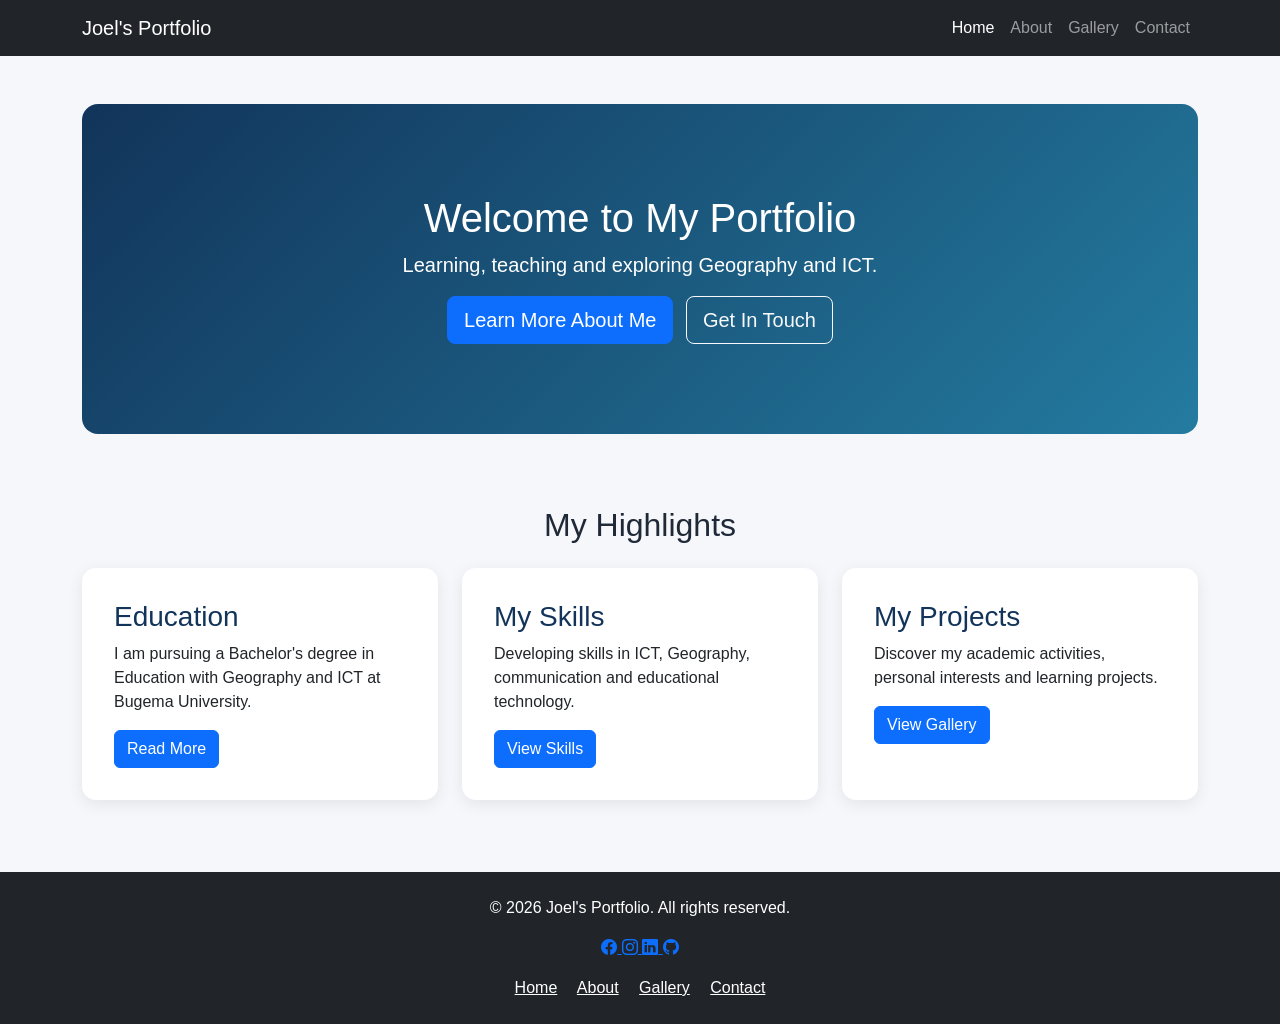
<file: joel's portfolio/index.html>
<!DOCTYPE html>
<html lang="en">
<head>
  <meta charset="UTF-8">
  <meta name="viewport" content="width=device-width, initial-scale=1.0">

  <title>Joel | Personal Portfolio</title>

  <!-- Bootstrap CSS -->
  <link
    href="https://cdn.jsdelivr.net/npm/bootstrap@5.3.3/dist/css/bootstrap.min.css"
    rel="stylesheet">

  <!-- Bootstrap Icons -->
  <link
    rel="stylesheet"
    href="https://cdn.jsdelivr.net/npm/bootstrap-icons@1.11.3/font/bootstrap-icons.min.css">

  <!-- Custom CSS -->
  <link rel="stylesheet" href="style.css">
</head>

<body>

  <!-- Navigation Bar -->
  <nav class="navbar navbar-expand-lg navbar-dark bg-dark sticky-top">
    <div class="container">

      <a class="navbar-brand" href="index.html">
        Joel's Portfolio
      </a>

      <button class="navbar-toggler" type="button"
        data-bs-toggle="collapse"
        data-bs-target="#mainNav"
        aria-controls="mainNav"
        aria-expanded="false"
        aria-label="Toggle navigation">

        <span class="navbar-toggler-icon"></span>
      </button>

      <div class="collapse navbar-collapse" id="mainNav">
        <ul class="navbar-nav ms-auto">

          <li class="nav-item">
            <a class="nav-link active" href="index.html">Home</a>
          </li>

          <li class="nav-item">
            <a class="nav-link" href="about.html">About</a>
          </li>

          <li class="nav-item">
            <a class="nav-link" href="gallery.html">Gallery</a>
          </li>

          <li class="nav-item">
            <a class="nav-link" href="contact.html">Contact</a>
          </li>

        </ul>
      </div>
    </div>
  </nav>

  <!-- Hero Section -->
  <main>
    <section class="container py-5">
      <div class="hero rounded-4 p-5 text-center">

        <h1>Welcome to My Portfolio</h1>

        <p class="lead">
          Learning, teaching and exploring Geography and ICT.
        </p>

        <a href="about.html" class="btn btn-primary btn-lg">
          Learn More About Me
        </a>

        <a href="contact.html" class="btn btn-outline-light btn-lg ms-2">
          Get In Touch
        </a>

      </div>
    </section>

    <!-- Highlights Section -->
    <section class="container py-4">
      <h2 class="text-center mb-4">My Highlights</h2>

      <div class="row g-4">

        <div class="col-md-4">
          <div class="card h-100 p-3">
            <div class="card-body">
              <h3 class="card-title">Education</h3>
              <p class="card-text">
                I am pursuing a Bachelor's degree in Education
                with Geography and ICT at Bugema University.
              </p>
              <a href="about.html" class="btn btn-primary">
                Read More
              </a>
            </div>
          </div>
        </div>

        <div class="col-md-4">
          <div class="card h-100 p-3">
            <div class="card-body">
              <h3 class="card-title">My Skills</h3>
              <p class="card-text">
                Developing skills in ICT, Geography, communication
                and educational technology.
              </p>
              <a href="about.html" class="btn btn-primary">
                View Skills
              </a>
            </div>
          </div>
        </div>

        <div class="col-md-4">
          <div class="card h-100 p-3">
            <div class="card-body">
              <h3 class="card-title">My Projects</h3>
              <p class="card-text">
                Discover my academic activities, personal interests
                and learning projects.
              </p>
              <a href="gallery.html" class="btn btn-primary">
                View Gallery
              </a>
            </div>
          </div>
        </div>

      </div>
    </section>
  </main>

  <!-- Footer and Social Media Icons -->
  <footer class="bg-dark text-white text-center p-4 mt-5">

    <p>
      &copy; 2026 Joel's Portfolio. All rights reserved.
    </p>

    <div class="social-icons mb-3">

      <a href="https://facebook.com/"
        target="_blank" rel="noopener noreferrer"
        aria-label="Facebook">
        <i class="bi bi-facebook"></i>
      </a>

      <a href="https://instagram.com/"
        target="_blank" rel="noopener noreferrer"
        aria-label="Instagram">
        <i class="bi bi-instagram"></i>
      </a>

      <a href="https://linkedin.com/"
        target="_blank" rel="noopener noreferrer"
        aria-label="LinkedIn">
        <i class="bi bi-linkedin"></i>
      </a>

      <a href="https://github.com/"
        target="_blank" rel="noopener noreferrer"
        aria-label="GitHub">
        <i class="bi bi-github"></i>
      </a>

    </div>

    <p class="mb-0">
      <a href="index.html" class="text-white me-3">Home</a>
      <a href="about.html" class="text-white me-3">About</a>
      <a href="gallery.html" class="text-white me-3">Gallery</a>
      <a href="contact.html" class="text-white">Contact</a>
    </p>

  </footer>

  <!-- Bootstrap JavaScript -->
  <script
    src="https://cdn.jsdelivr.net/npm/bootstrap@5.3.3/dist/js/bootstrap.bundle.min.js">
  </script>

</body>
</html>
</file>
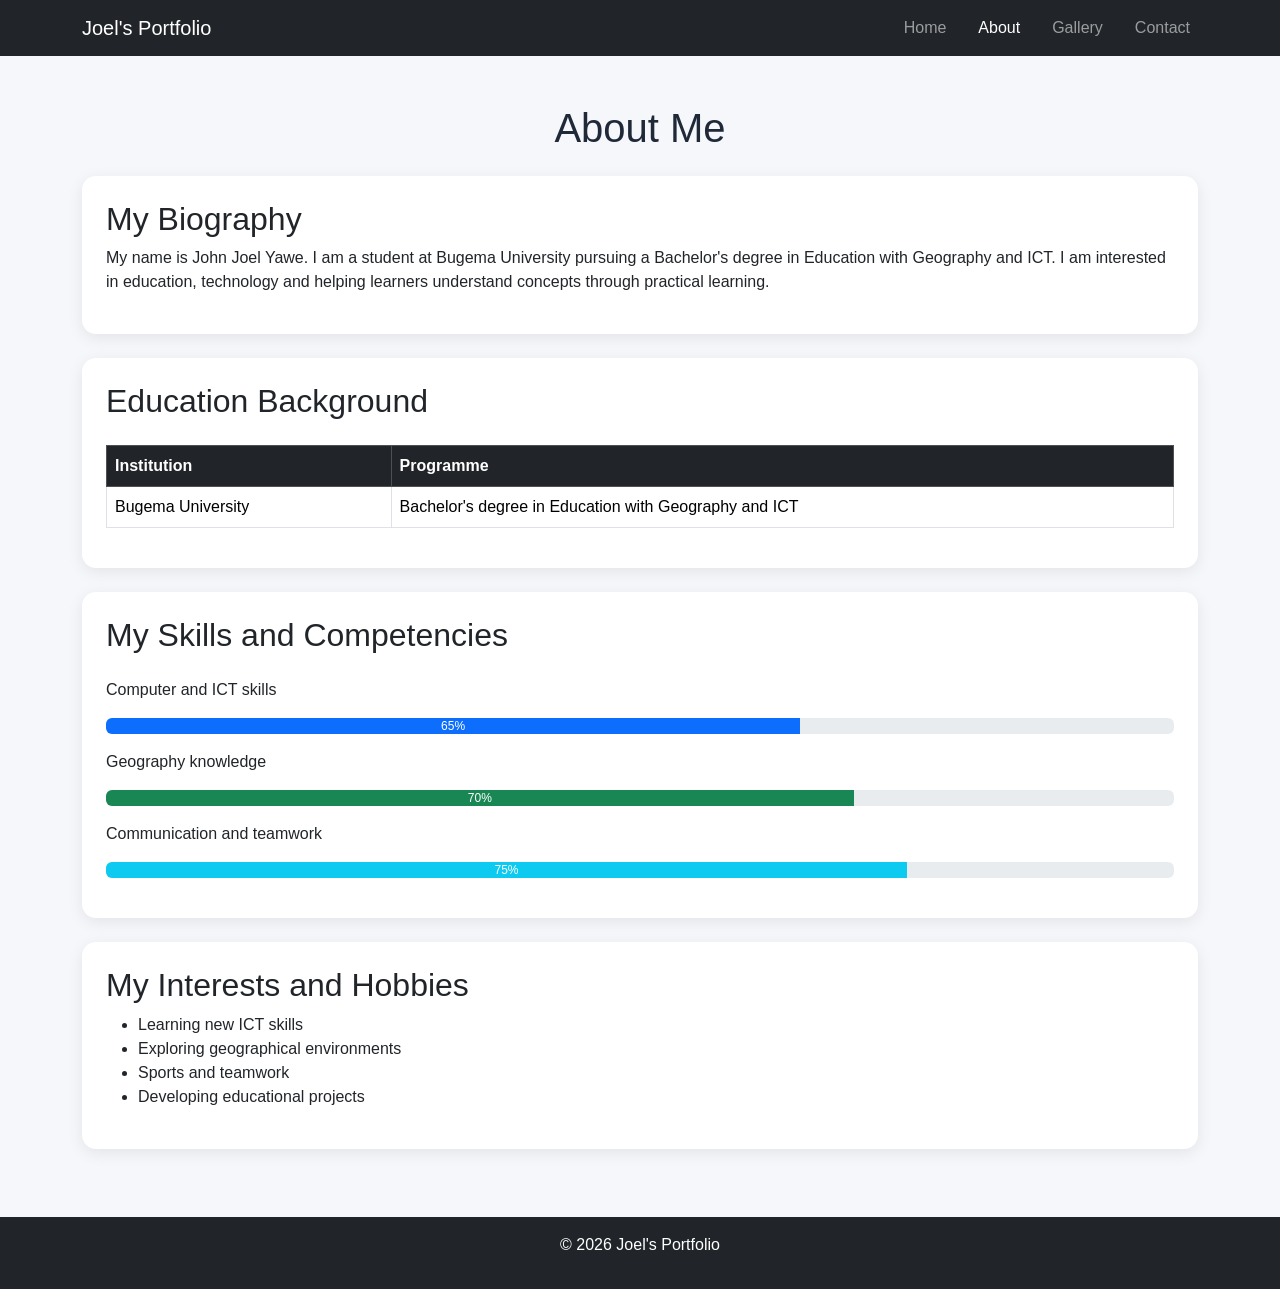
<file: joel's portfolio/about.html>
<!DOCTYPE html>
<html lang="en">
<head>
  <meta charset="UTF-8">
  <meta name="viewport" content="width=device-width, initial-scale=1.0">
  <title>About Me | Joel's Portfolio</title>
  <link href="https://cdn.jsdelivr.net/npm/bootstrap@5.3.3/dist/css/bootstrap.min.css"
        rel="stylesheet">
  <link rel="stylesheet" href="style.css">
</head>
<body>

<nav class="navbar navbar-expand-lg navbar-dark bg-dark sticky-top">
  <div class="container">
    <a class="navbar-brand" href="index.html">Joel's Portfolio</a>
    <div class="navbar-nav ms-auto flex-row gap-3">
      <a class="nav-link" href="index.html">Home</a>
      <a class="nav-link active" href="about.html">About</a>
      <a class="nav-link" href="gallery.html">Gallery</a>
      <a class="nav-link" href="contact.html">Contact</a>
    </div>
  </div>
</nav>

<main class="container py-5">
  <h1 class="text-center mb-4">About Me</h1>

  <section class="card p-4 mb-4">
    <h2>My Biography</h2>
    <p>
      My name is John Joel Yawe. I am a student at Bugema University
      pursuing a Bachelor's degree in Education with Geography and ICT.
      I am interested in education, technology and helping learners
      understand concepts through practical learning.
    </p>
  </section>

  <section class="card p-4 mb-4">
    <h2>Education Background</h2>
    <div class="table-responsive">
      <table class="table table-bordered mt-3">
        <thead class="table-dark">
          <tr>
            <th>Institution</th>
            <th>Programme</th>
          </tr>
        </thead>
        <tbody>
          <tr>
            <td>Bugema University</td>
            <td>Bachelor's degree in Education with Geography and ICT</td>
          </tr>
        </tbody>
      </table>
    </div>
  </section>

  <section class="card p-4 mb-4">
    <h2>My Skills and Competencies</h2>

    <p class="mt-3">Computer and ICT skills</p>
    <div class="progress mb-3">
      <div class="progress-bar" style="width: 65%">65%</div>
    </div>

    <p>Geography knowledge</p>
    <div class="progress mb-3">
      <div class="progress-bar bg-success" style="width: 70%">70%</div>
    </div>

    <p>Communication and teamwork</p>
    <div class="progress mb-3">
      <div class="progress-bar bg-info" style="width: 75%">75%</div>
    </div>
 
  </section>

  <section class="card p-4">
    <h2>My Interests and Hobbies</h2>
    <ul>
      <li>Learning new ICT skills</li>
      <li>Exploring geographical environments</li>
      <li>Sports and teamwork</li>
      <li>Developing educational projects</li>
    </ul>
  </section>
</main>

<footer class="bg-dark text-white text-center p-3">
  <p>&copy; 2026 Joel's Portfolio</p>
</footer>

<script src="https://cdn.jsdelivr.net/npm/bootstrap@5.3.3/dist/js/bootstrap.bundle.min.js"></script>
</body>
</html>
</file>
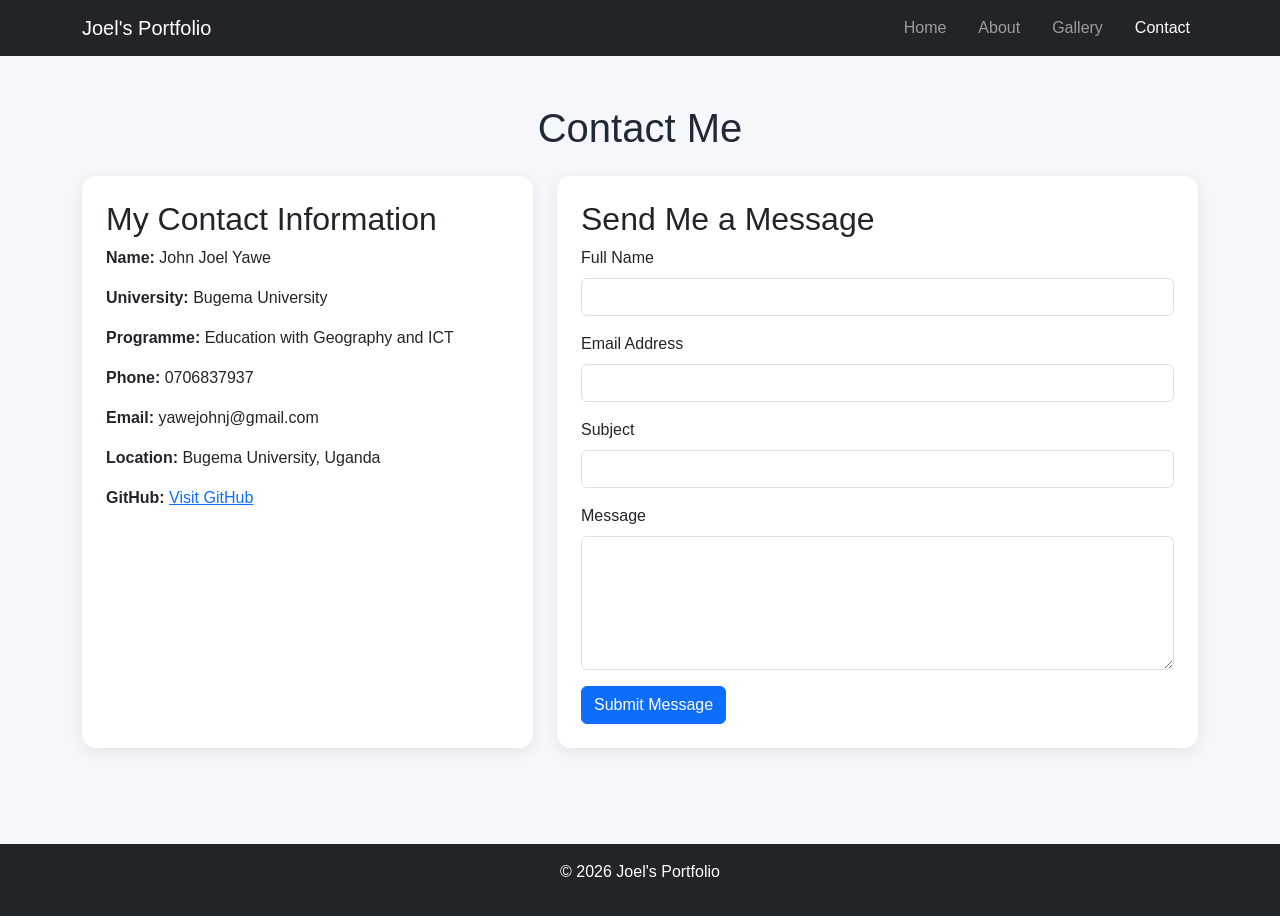
<file: joel's portfolio/contact.html>
<!DOCTYPE html>
<html lang="en">
<head>
  <meta charset="UTF-8">
  <meta name="viewport" content="width=device-width, initial-scale=1.0">
  <title>Contact | Joel's Portfolio</title>
  <link href="https://cdn.jsdelivr.net/npm/bootstrap@5.3.3/dist/css/bootstrap.min.css"
        rel="stylesheet">
  <link rel="stylesheet" href="style.css">
</head>
<body>

<nav class="navbar navbar-expand-lg navbar-dark bg-dark">
  <div class="container">
    <a class="navbar-brand" href="index.html">Joel's Portfolio</a>
    <div class="navbar-nav ms-auto flex-row gap-3">
      <a class="nav-link" href="index.html">Home</a>
      <a class="nav-link" href="about.html">About</a>
      <a class="nav-link" href="gallery.html">Gallery</a>
      <a class="nav-link active" href="contact.html">Contact</a>
    </div>
  </div>
</nav>

<main class="container py-5">
  <h1 class="text-center mb-4">Contact Me</h1>

  <div class="row g-4">
    <section class="col-md-5">
      <div class="card p-4 h-100">
        <h2>My Contact Information</h2>
        <p><strong>Name:</strong> John Joel Yawe</p>
        <p><strong>University:</strong> Bugema University</p>
        <p><strong>Programme:</strong> Education with Geography and ICT</p>
        <p><strong>Phone:</strong> 0706837937</p>
        <p><strong>Email:</strong> yawejohnj@gmail.com</p>
        <p><strong>Location:</strong> Bugema University, Uganda</p>

        <p class="mb-0">
          <strong>GitHub:</strong>
          <a href="https://github.com/" target="_blank"
             rel="noopener noreferrer">Visit GitHub</a>
        </p>
      </div>
    </section>

    <section class="col-md-7">
      <div class="card p-4">
        <h2>Send Me a Message</h2>

        <form action="#" method="post"
              onsubmit="alert('This is a demonstration form. Connect a form service to receive messages.'); return false;">

          <div class="mb-3">
            <label for="name" class="form-label">Full Name</label>
            <input type="text" class="form-control"
                   id="name" name="name" required>
          </div>

          <div class="mb-3">
            <label for="email" class="form-label">Email Address</label>
            <input type="email" class="form-control"
                   id="email" name="email" required>
          </div>

          <div class="mb-3">
            <label for="subject" class="form-label">Subject</label>
            <input type="text" class="form-control"
                   id="subject" name="subject" required>
          </div>

          <div class="mb-3">
            <label for="message" class="form-label">Message</label>
            <textarea class="form-control" id="message"
                      name="message" rows="5" required></textarea>
          </div>

          <button type="submit" class="btn btn-primary">
            Submit Message
          </button>
        </form>
      </div>
    </section>
  </div>
</main>

<footer class="bg-dark text-white text-center p-3 mt-5">
  <p>&copy; 2026 Joel's Portfolio</p>
</footer>

</body>
</html>
</file>
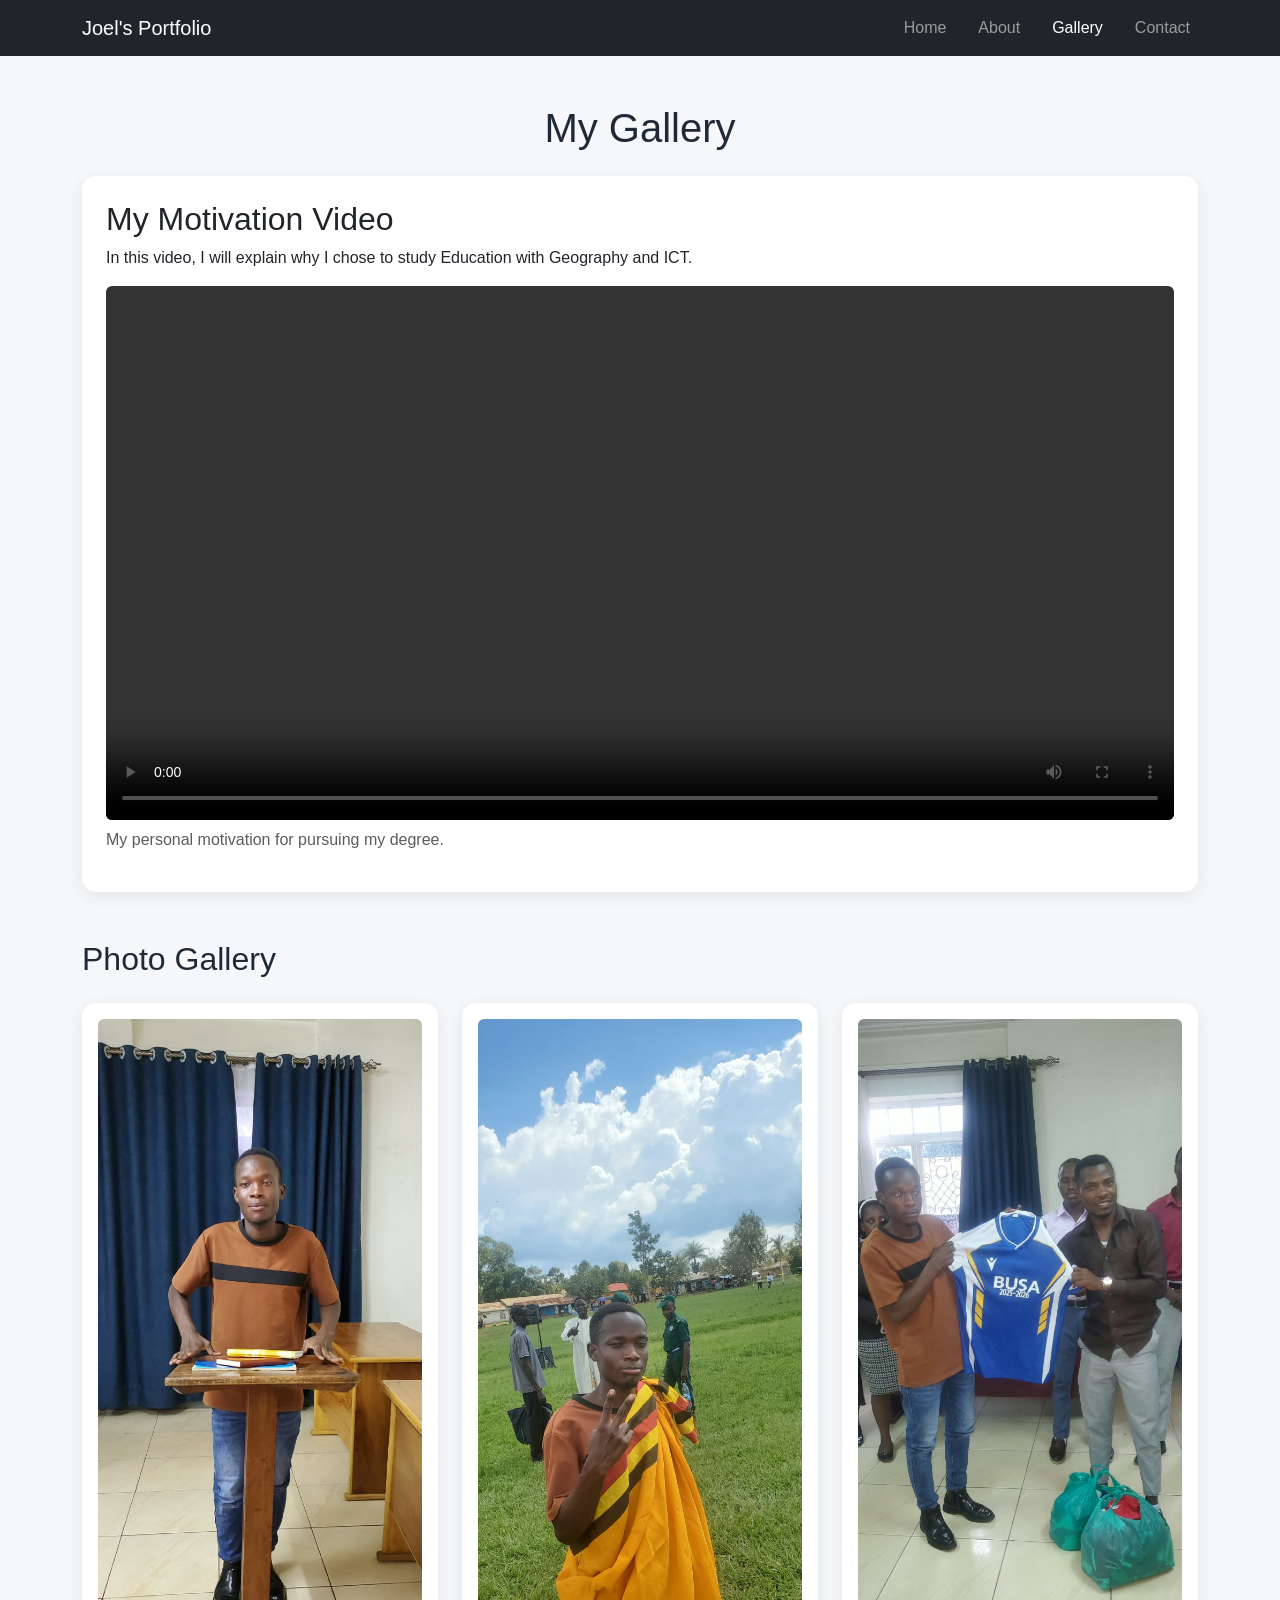
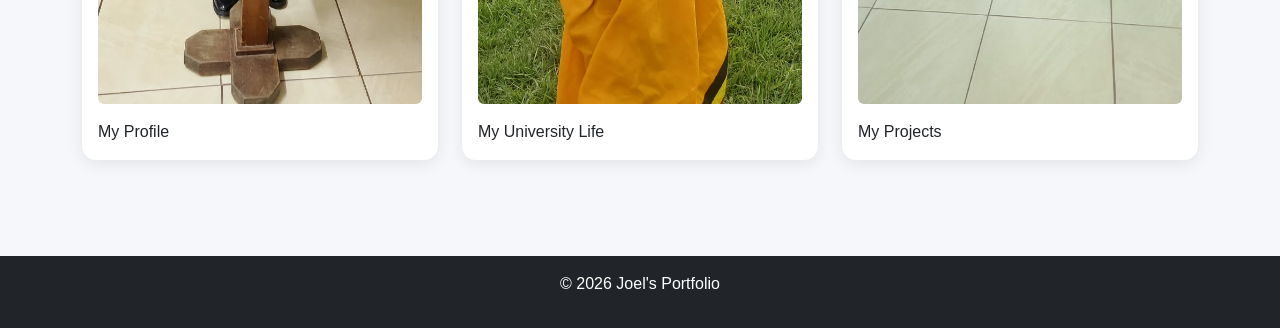
<file: joel's portfolio/gallery.html>
<!DOCTYPE html>
<html lang="en">
<head>
  <meta charset="UTF-8">
  <meta name="viewport" content="width=device-width, initial-scale=1.0">
  <title>Gallery | Joel's Portfolio</title>
  <link href="https://cdn.jsdelivr.net/npm/bootstrap@5.3.3/dist/css/bootstrap.min.css"
        rel="stylesheet">
  <link rel="stylesheet" href="style.css">
</head>
<body>

<nav class="navbar navbar-expand-lg navbar-dark bg-dark">
  <div class="container">
    <a class="navbar-brand" href="index.html">Joel's Portfolio</a>
    <div class="navbar-nav ms-auto flex-row gap-3">
      <a class="nav-link" href="index.html">Home</a>
      <a class="nav-link" href="about.html">About</a>
      <a class="nav-link active" href="gallery.html">Gallery</a>
      <a class="nav-link" href="contact.html">Contact</a>
    </div>
  </div>
</nav>

<main class="container py-5">
  <h1 class="text-center mb-4">My Gallery</h1>

  <section class="card p-4 mb-5">
    <h2>My Motivation Video</h2>
    <p>
      In this video, I will explain why I chose to study
      Education with Geography and ICT.
    </p>

    <video class="w-100 rounded" controls>
      <source src="videos/motivation.mp4" type="video/mp4">
      Your browser does not support video playback.
    </video>

    <p class="text-muted mt-2">
      My personal motivation for pursuing my degree.
    </p>
  </section>

  <section>
    <h2 class="mb-4">Photo Gallery</h2>
    <div class="row g-4">
      <div class="col-md-4">
        <div class="card p-3 h-100">
          <img src="images/profile.jpeg"
               class="img-fluid rounded"
               alt="My profile photograph">
          <p class="mt-3 mb-0">My Profile</p>
        </div>
      </div>

      <div class="col-md-4">
        <div class="card p-3 h-100">
          <img src="images/campus.jpeg"
               class="img-fluid rounded"
               alt="University campus">
          <p class="mt-3 mb-0">My University Life</p>
        </div>
      </div>

      <div class="col-md-4">
        <div class="card p-3 h-100">
          <img src="images/project.jpeg"
               class="img-fluid rounded"
               alt="My academic project">
          <p class="mt-3 mb-0">My Projects</p>
        </div>
      </div>
    </div>
  </section>
</main>

<footer class="bg-dark text-white text-center p-3 mt-5">
  <p>&copy; 2026 Joel's Portfolio</p>
</footer>

</body>
</html>
</file>
<file: joel's portfolio/style.css>
body {
  font-family: Arial, sans-serif;
  background-color: #f5f7fb;
  color: #202938;
}

.hero {
  background: linear-gradient(135deg, #12345a, #247ba0);
  color: white;
  padding-top: 90px !important;
  padding-bottom: 90px !important;
}

.card {
  border: none;
  border-radius: 14px;
  box-shadow: 0 4px 16px rgba(0, 0, 0, 0.08);
}

.card h3 {
  color: #12345a;
}

footer {
  margin-top: 20px;
}
</file>
